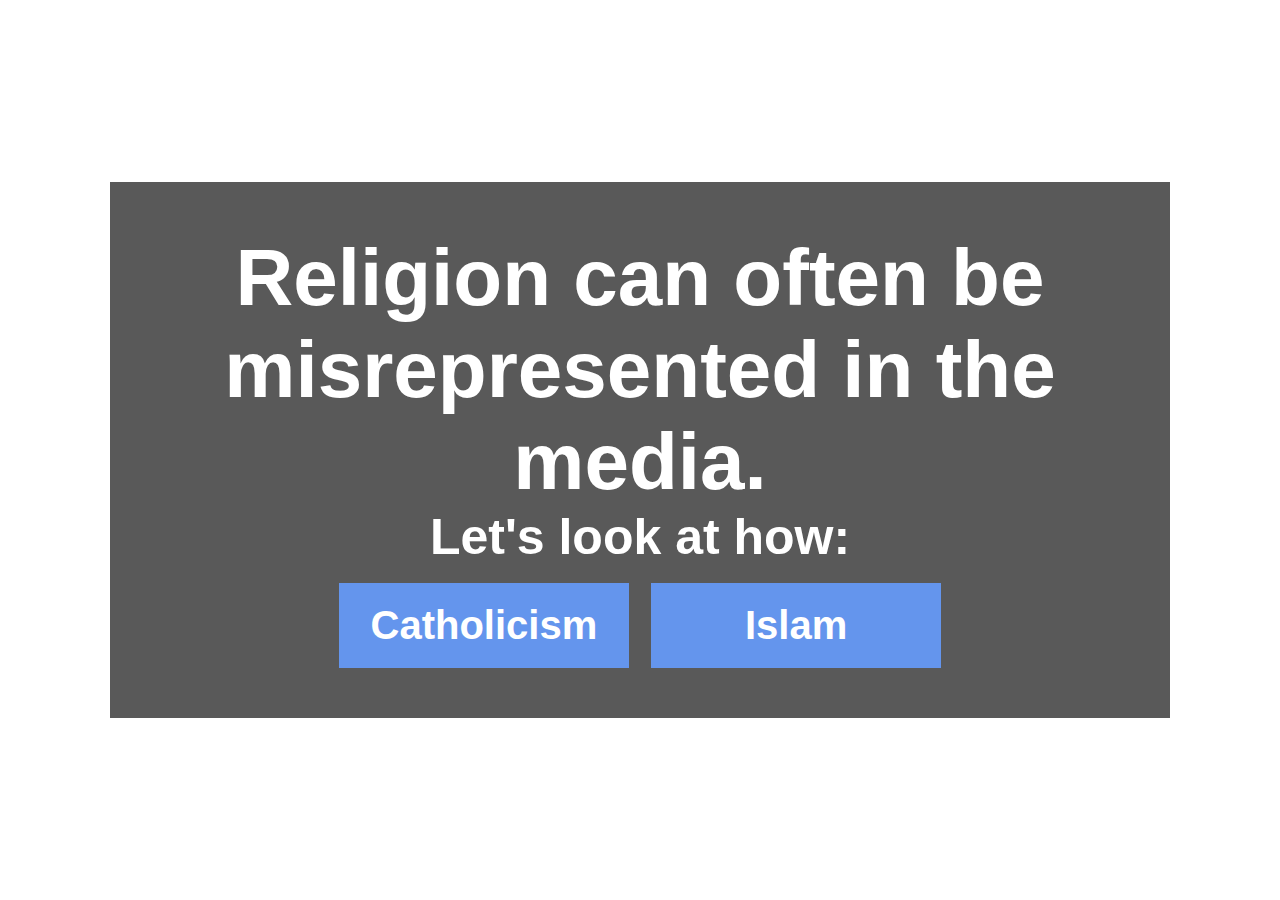
<file: index.html>
<!DOCTYPE html>
<!--[if lt IE 7]>      <html class="no-js lt-ie9 lt-ie8 lt-ie7"> <![endif]-->
<!--[if IE 7]>         <html class="no-js lt-ie9 lt-ie8"> <![endif]-->
<!--[if IE 8]>         <html class="no-js lt-ie9"> <![endif]-->
<!--[if gt IE 8]>      <html class="no-js"> <!--<![endif]-->
<html>
    <head>
        <meta charset="utf-8">
        <meta http-equiv="X-UA-Compatible" content="IE=edge">
        <title></title>
        <meta name="description" content="">
        <meta name="viewport" content="width=device-width, initial-scale=1">
        <link rel="stylesheet" href="index.css">
    </head>
    <body>
        <!--[if lt IE 7]>
            <p class="browsehappy">You are using an <strong>outdated</strong> browser. Please <a href="#">upgrade your browser</a> to improve your experience.</p>
        <![endif]-->
        <span>
            Religion can often be misrepresented in the media.
            <penis>Let's look at how:</penis>
            <div class="navb"><a href="catholic.html">Catholicism</a></div>
            <div class="navb"><a href="islam.html">Islam</a></div>
        </span>
        <script src="" async defer></script>
    </body>
</html>
</file>
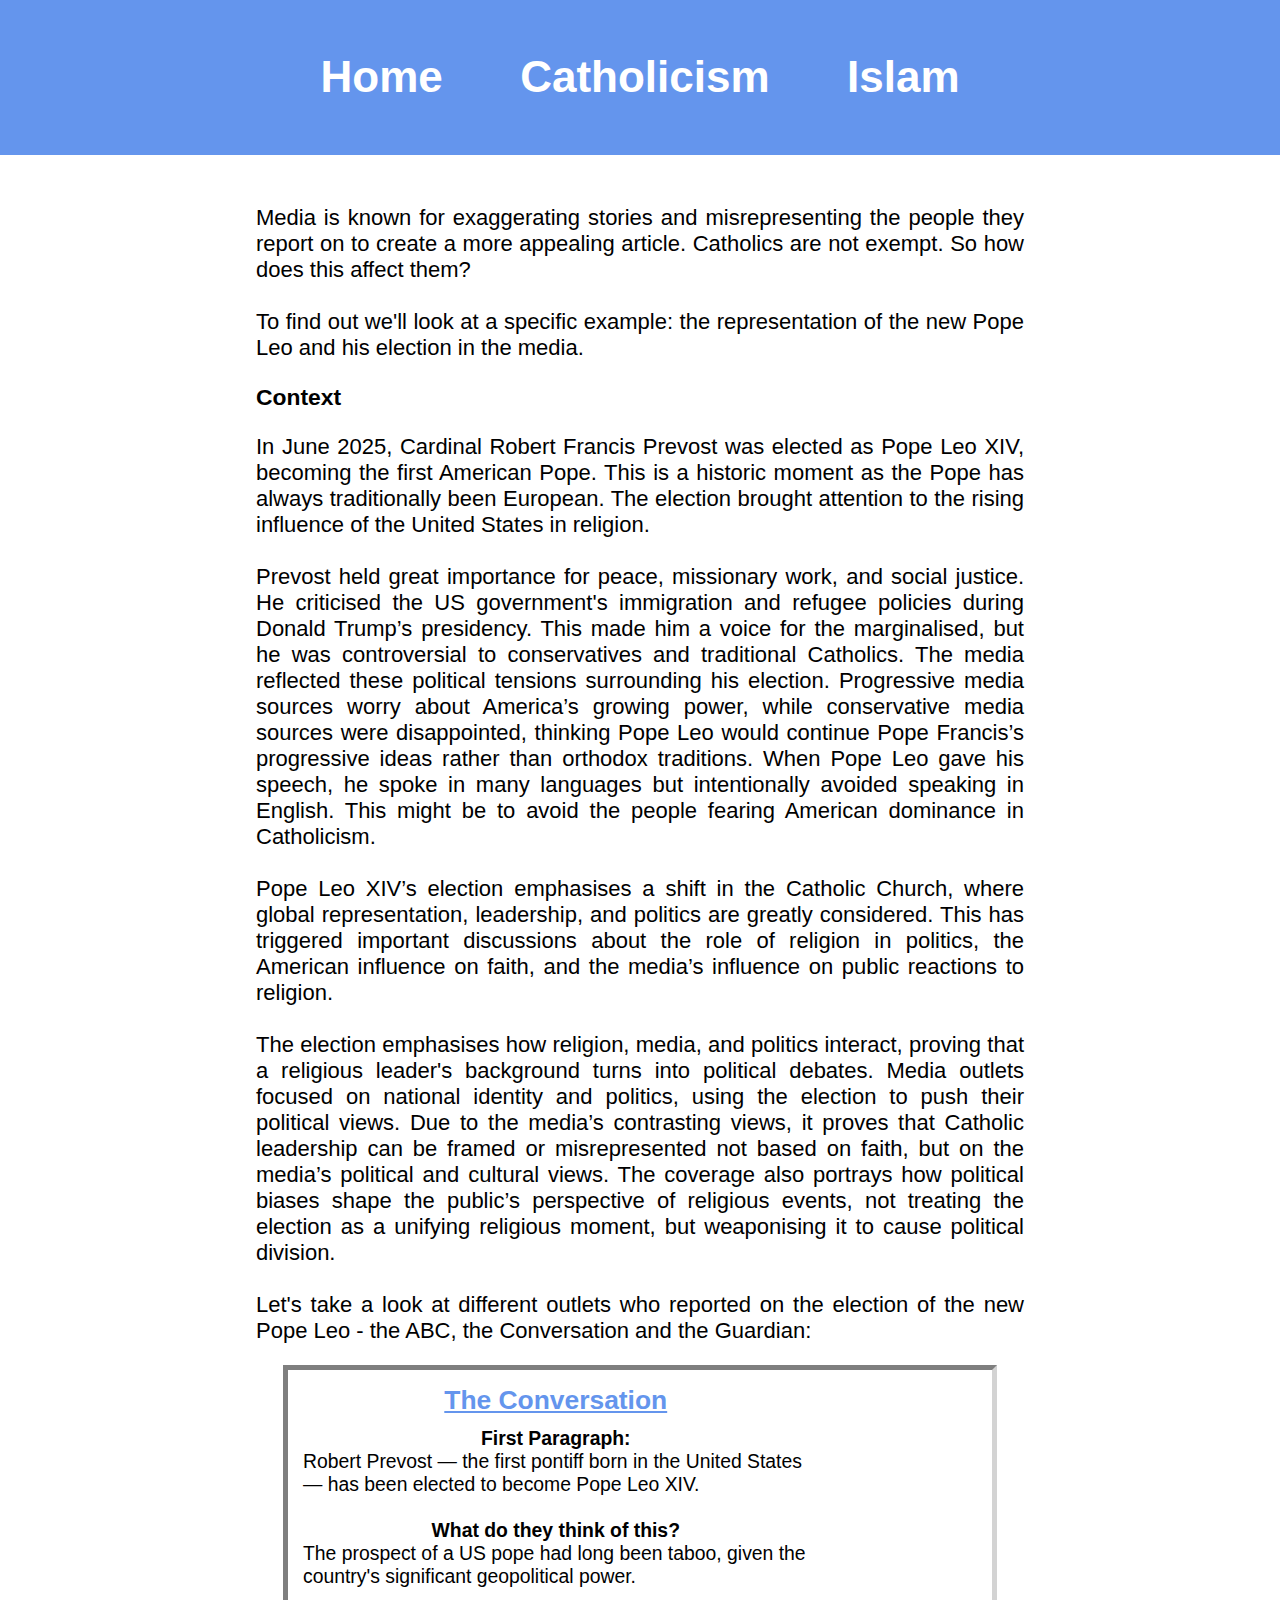
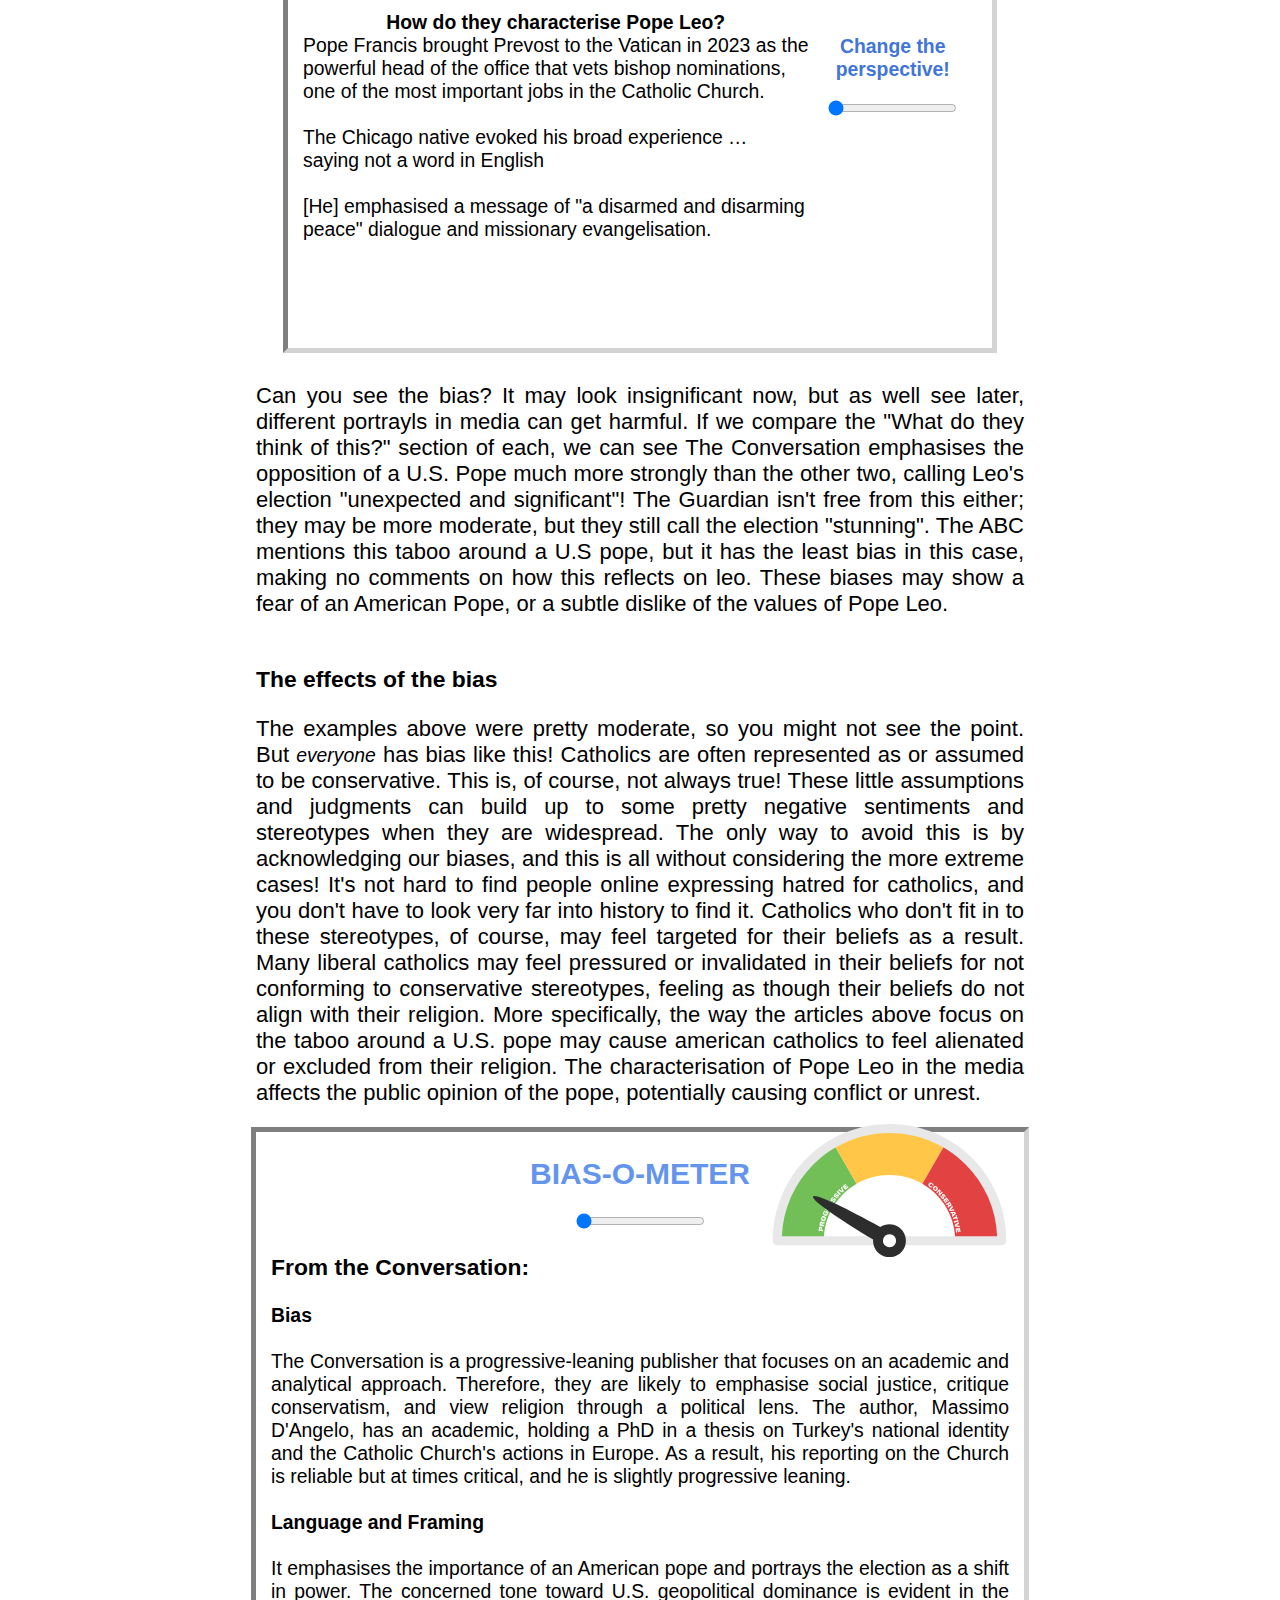
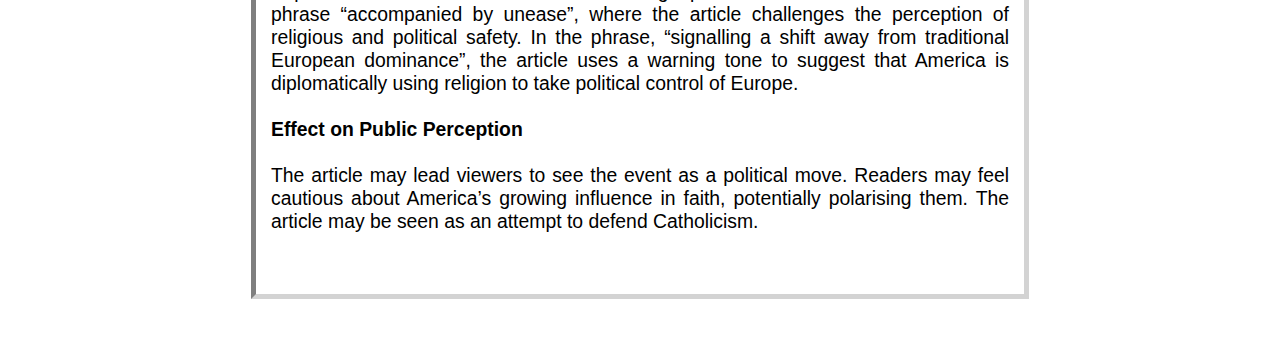
<file: catholic.html>
<!DOCTYPE html>
<html>
    <head>
        <meta charset="utf-8">
        <meta http-equiv="X-UA-Compatible" content="IE=edge">
        <title>Religious Misinformation</title>
        <meta name="description" content="">
        <meta name="viewport" content="width=device-width, initial-scale=1">
        <link rel="stylesheet" href="style.css">
        <script src="script.js" defer></script>
    </head>
    <body>
        <nav>
            <div class="navb"><a href="index.html">Home</a></div>
            <div class="navb"><a href="catholic.html">Catholicism</a></div>
            <div class="navb"><a href="islam.html">Islam</a></div>
        </nav>
        <section id="content">
            <div class="text">Media is known for exaggerating stories and misrepresenting the people they report on to create a more appealing article. Catholics are not exempt. So how does this affect them?
            <br><br>To find out we'll look at a specific example: the representation of the new Pope Leo and his election in the media.
            <h3>Context</h3>
            In June 2025, Cardinal Robert Francis Prevost was elected as Pope Leo XIV, becoming the first American Pope. This is a historic moment as the Pope has always traditionally been European.  The election brought attention to the rising influence of the United States in religion. 
            <br><br>
            Prevost held great importance for peace, missionary work, and social justice. He criticised the US government's immigration and refugee policies during Donald Trump’s presidency. This made him a voice for the marginalised, but he was controversial to conservatives and traditional Catholics. The media reflected these political tensions surrounding his election. Progressive media sources worry about America’s growing power, while conservative media sources were disappointed, thinking Pope Leo would continue Pope Francis’s progressive ideas rather than orthodox traditions. When Pope Leo gave his speech, he spoke in many languages but intentionally avoided speaking in English. This might be to avoid the people fearing American dominance in Catholicism. 
            <br><br>
            Pope Leo XIV’s election emphasises a shift in the Catholic Church, where global representation, leadership, and politics are greatly considered. This has triggered important discussions about the role of religion in politics, the American influence on faith, and the media’s influence on public reactions to religion. 
            <br><br>
            The election emphasises how religion, media, and politics interact, proving that a religious leader's background turns into political debates. Media outlets focused on national identity and politics, using the election to push their political views. Due to the media’s contrasting views, it proves that Catholic leadership can be framed or misrepresented not based on faith, but on the media’s political and cultural views. The coverage also portrays how political biases shape the public’s perspective of religious events, not treating the election as a unifying religious moment, but weaponising it to cause political division. 

            <br><br>Let's take a look at different outlets who reported on the election of the new Pope Leo - the ABC, the Conversation and the Guardian:<br><br></div>
            <div id="leoelection">
                <div id="leoeltext">
                    <div id="leoelauthor" class="author">ABC</div>
                    <div id="leoelcontent" class="content">Leo stuffs</div>
                </div>
                <div id="leoelinp" class="perspinput"><label for="leoelslider">Change the perspective!</label>
                <input type="range" name="leoelslider" id="leoelslider" value="1" min="0" max="2" step="1"></div>
            </div>
            <div class="text">Can you see the bias? It may look insignificant now, but as well see later, different portrayls in media can get harmful. If we compare the "What do they think of this?" section of each, we can see The Conversation emphasises the opposition of a U.S. Pope much more strongly than the other two, calling Leo's election "unexpected and significant"! The Guardian isn't free from this either; they may be more moderate, but they still call the election "stunning". The ABC mentions this taboo around a U.S pope, but it has the least bias in this case, making no comments on how this reflects on leo. These biases may show a fear of an American Pope, or a subtle dislike of the values of Pope Leo.<br><br>
            <h3>The effects of the bias</h3>
            The examples above were pretty moderate, so you might not see the point. But <em>everyone</em> has bias like this! Catholics are often represented as or assumed to be conservative. This is, of course, not always true! These little assumptions and judgments can build up to some pretty negative sentiments and stereotypes when they are widespread. The only way to avoid this is by acknowledging our biases, and this is all without considering the more extreme cases! It's not hard to find people online expressing hatred for catholics, and you don't have to look very far into history to find it.
            Catholics who don't fit in to these stereotypes, of course, may feel targeted for their beliefs as a result. Many liberal catholics may feel pressured or invalidated in their beliefs for not conforming to conservative stereotypes, feeling as though their beliefs do not align with their religion.
            More specifically, the way the articles above focus on the taboo around a U.S. pope may cause american catholics to feel alienated or excluded from their religion. The characterisation of Pope Leo in the media affects the public opinion of the pope, potentially causing conflict or unrest.
            <br><br>
            <div id="bias-o-meter">  
                <div id="bominp" class="erspinput"><label for="leoelslider">BIAS-O-METER</label>
                <input type="range" name="bomslider" id="bomslider" value="1" min="0" max="2" step="1"></div>
                <img id="bomimg">
                <div id="bomtext"></div>
            </div>
            </div>
        </section>
    </body>
</html>
</file>
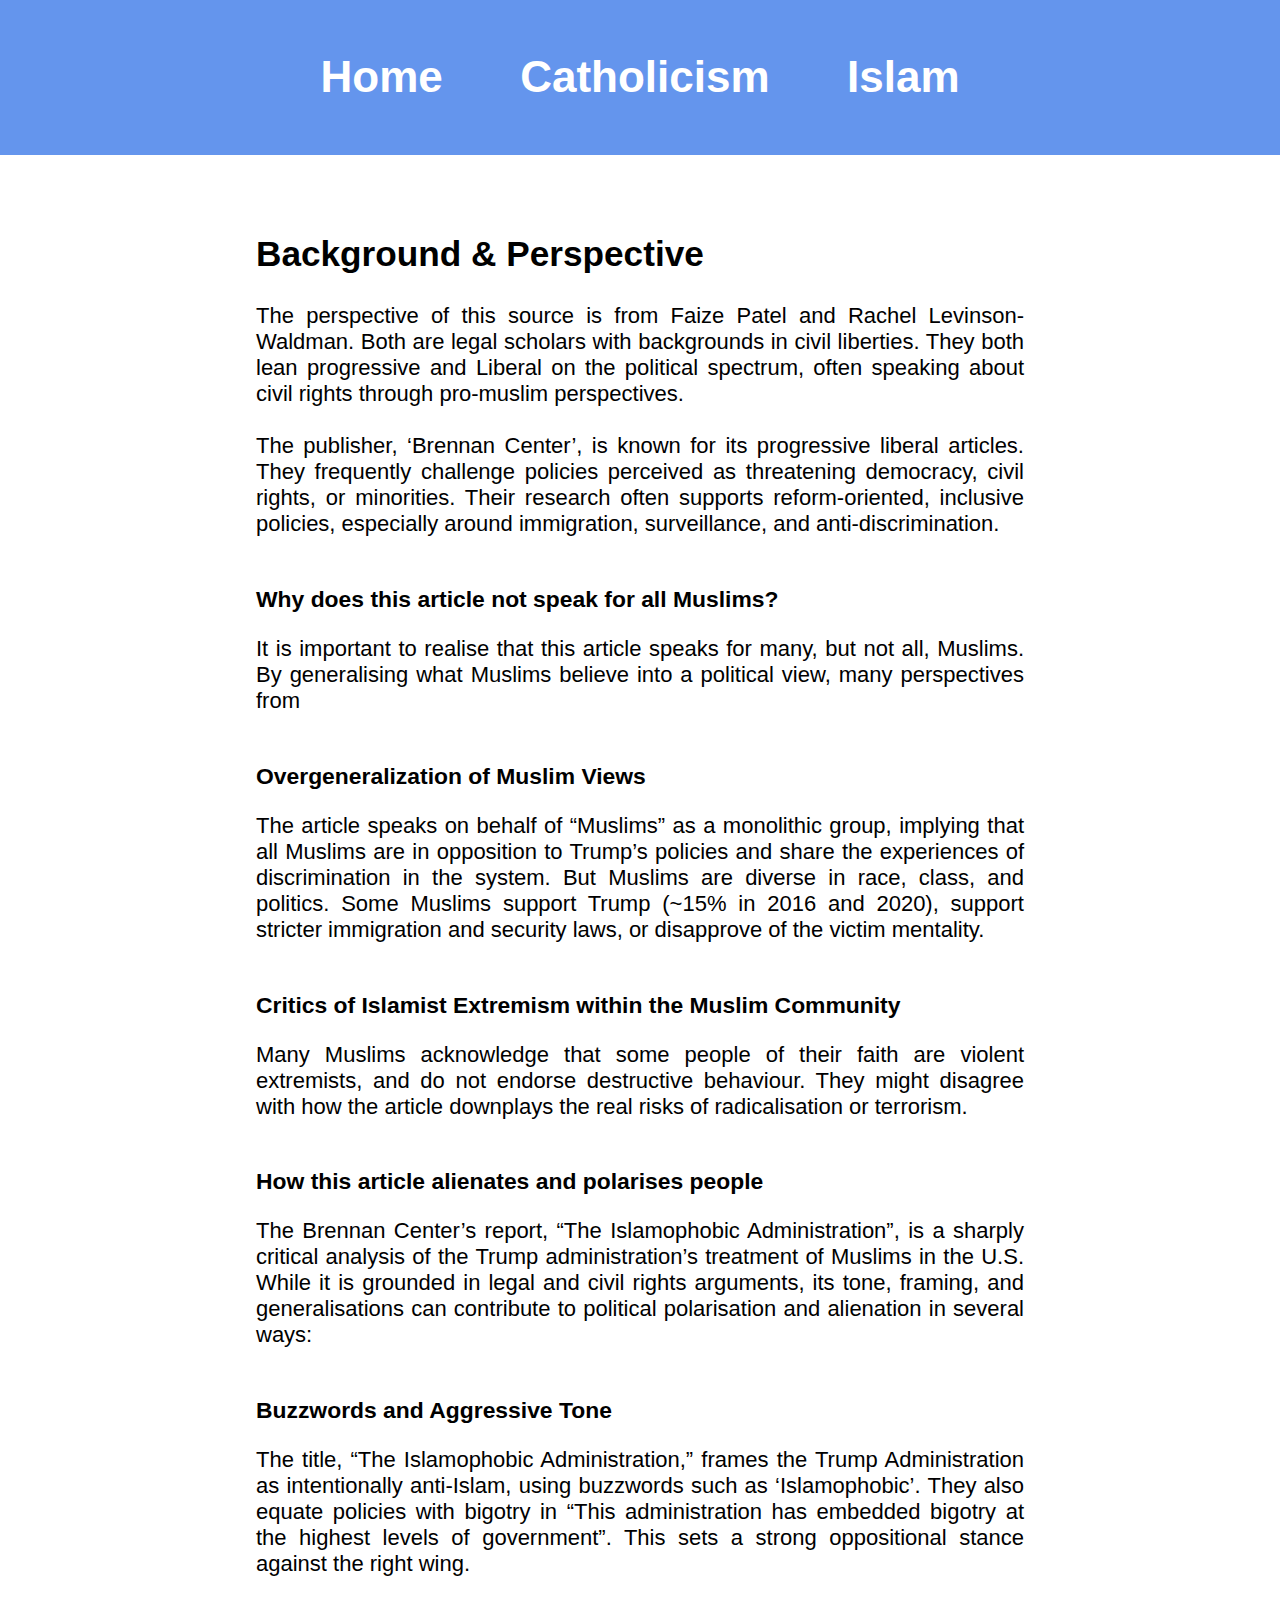
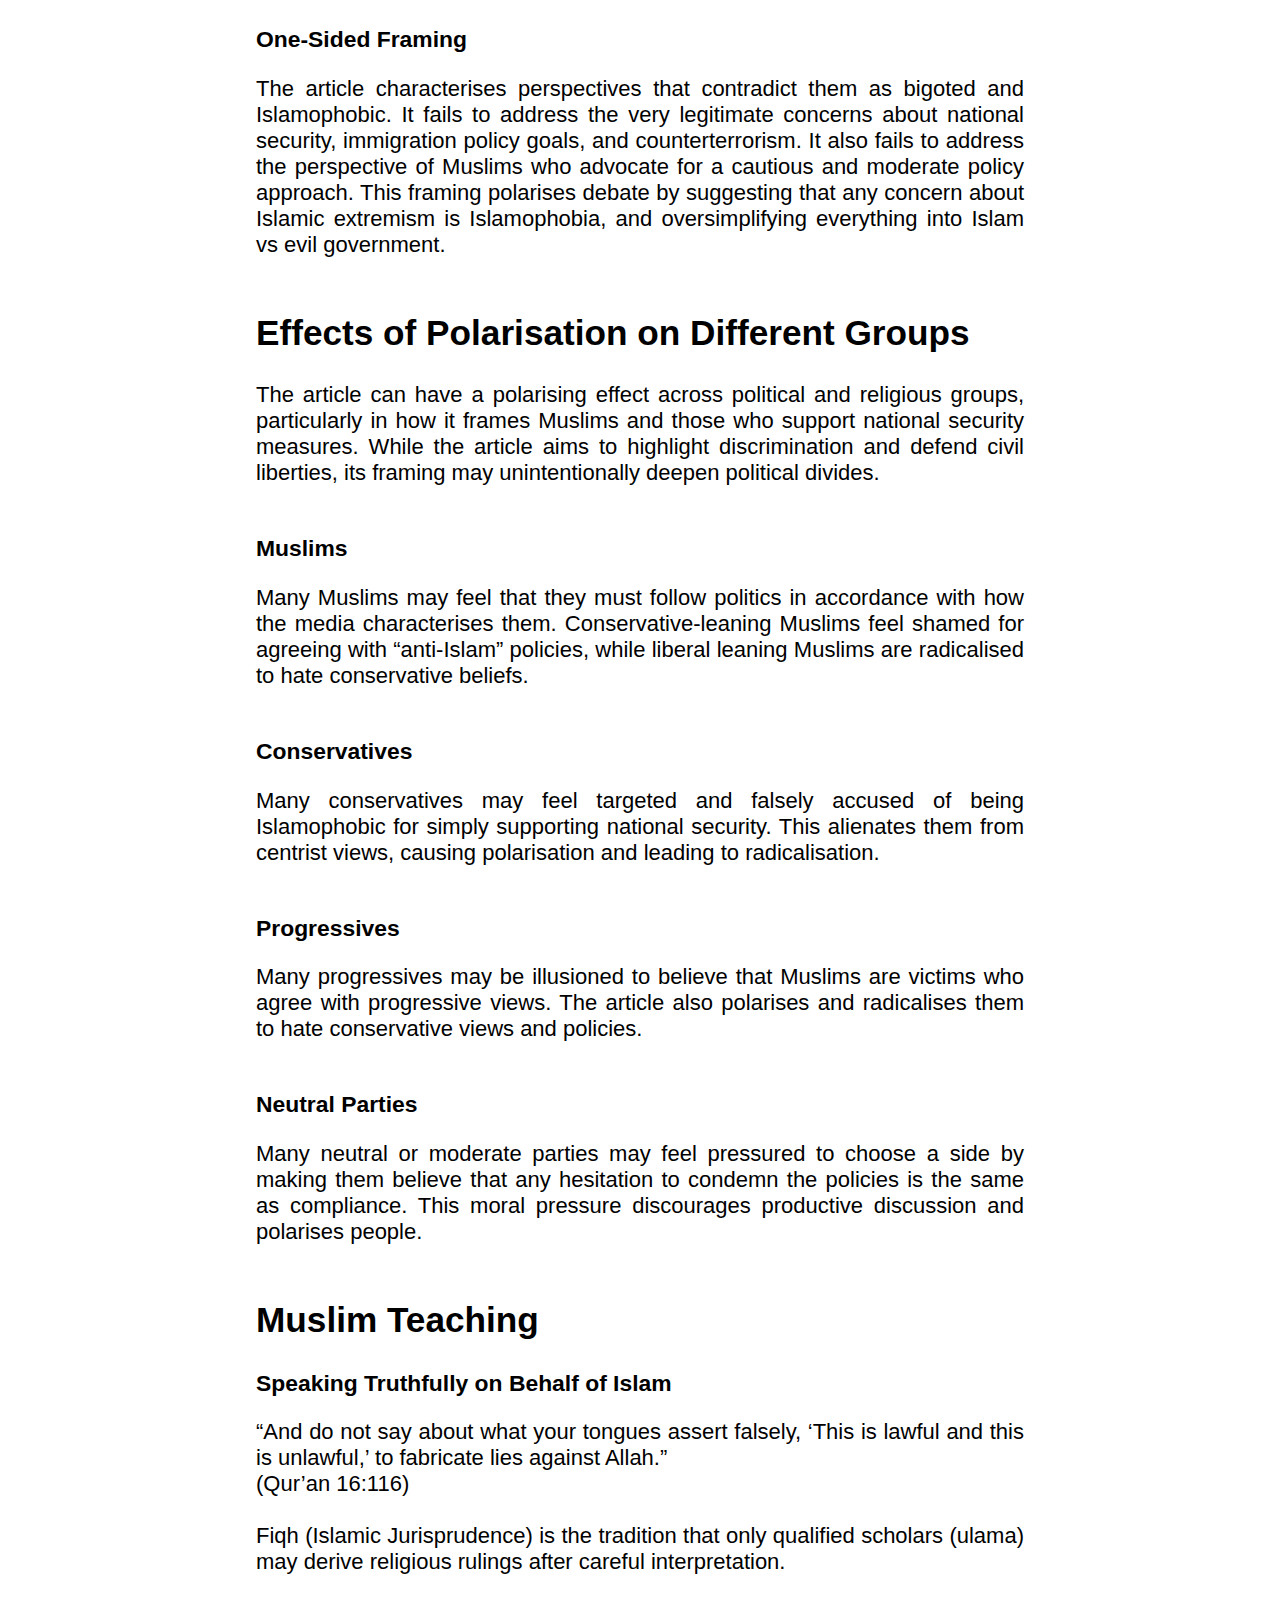
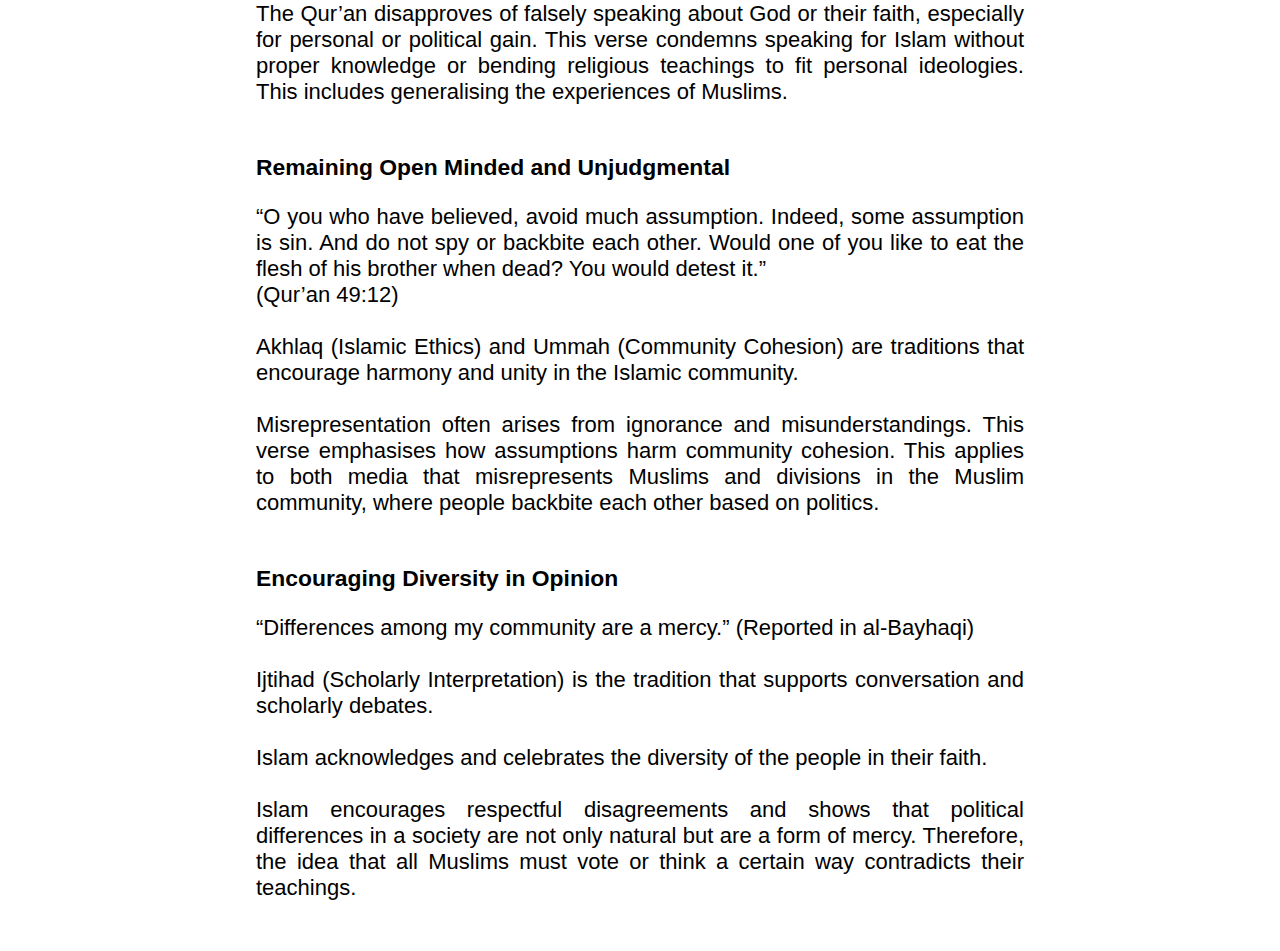
<file: islam.html>
<!DOCTYPE html>
<html>
    <head>
        <meta charset="utf-8">
        <meta http-equiv="X-UA-Compatible" content="IE=edge">
        <title>Religious Misinformation</title>
        <meta name="description" content="">
        <meta name="viewport" content="width=device-width, initial-scale=1">
        <link rel="stylesheet" href="style.css">
        <script src="script.js" defer></script>
    </head>
    <body>
        <nav>
            <div class="navb"><a href="index.html">Home</a></div>
            <div class="navb"><a href="catholic.html">Catholicism</a></div>
            <div class="navb"><a href="islam.html">Islam</a></div>
        </nav>
        <section id="content">
<div class="text">
  <h2>Background & Perspective</h2>
  The perspective of this source is from Faize Patel and Rachel Levinson-Waldman. Both are legal scholars with backgrounds in civil liberties. They both lean progressive and Liberal on the political spectrum, often speaking about civil rights through pro-muslim perspectives.  
  <br><br>
  The publisher, ‘Brennan Center’, is known for its progressive liberal articles. They frequently challenge policies perceived as threatening democracy, civil rights, or minorities. Their research often supports reform-oriented, inclusive policies, especially around immigration, surveillance, and anti-discrimination.  
  <br><br>

  <h3>Why does this article not speak for all Muslims?</h3>
  It is important to realise that this article speaks for many, but not all, Muslims. By generalising what Muslims believe into a political view, many perspectives from  
  <br><br>

  <h3>Overgeneralization of Muslim Views</h3>
  The article speaks on behalf of “Muslims” as a monolithic group, implying that all Muslims are in opposition to Trump’s policies and share the experiences of discrimination in the system. But Muslims are diverse in race, class, and politics. Some Muslims support Trump (~15% in 2016 and 2020), support stricter immigration and security laws, or disapprove of the victim mentality.  
  <br><br>

  <h3>Critics of Islamist Extremism within the Muslim Community</h3>
  Many Muslims acknowledge that some people of their faith are violent extremists, and do not endorse destructive behaviour. They might disagree with how the article downplays the real risks of radicalisation or terrorism.  
  <br><br>

  <h3>How this article alienates and polarises people</h3>
  The Brennan Center’s report, “The Islamophobic Administration”, is a sharply critical analysis of the Trump administration’s treatment of Muslims in the U.S. While it is grounded in legal and civil rights arguments, its tone, framing, and generalisations can contribute to political polarisation and alienation in several ways:  
  <br><br>

  <h3>Buzzwords and Aggressive Tone</h3>
  The title, “The Islamophobic Administration,” frames the Trump Administration as intentionally anti-Islam, using buzzwords such as ‘Islamophobic’. They also equate policies with bigotry in “This administration has embedded bigotry at the highest levels of government”. This sets a strong oppositional stance against the right wing.  
  <br><br>

  <h3>One-Sided Framing</h3>
  The article characterises perspectives that contradict them as bigoted and Islamophobic. It fails to address the very legitimate concerns about national security, immigration policy goals, and counterterrorism. It also fails to address the perspective of Muslims who advocate for a cautious and moderate policy approach. This framing polarises debate by suggesting that any concern about Islamic extremism is Islamophobia, and oversimplifying everything into Islam vs evil government.  
  <br><br>

  <h2>Effects of Polarisation on Different Groups</h2>
  The article can have a polarising effect across political and religious groups, particularly in how it frames Muslims and those who support national security measures. While the article aims to highlight discrimination and defend civil liberties, its framing may unintentionally deepen political divides.  
  <br><br>

  <h3>Muslims</h3>
  Many Muslims may feel that they must follow politics in accordance with how the media characterises them. Conservative-leaning Muslims feel shamed for agreeing with “anti-Islam” policies, while liberal leaning Muslims are radicalised to hate conservative beliefs.  
  <br><br>

  <h3>Conservatives</h3>
  Many conservatives may feel targeted and falsely accused of being Islamophobic for simply supporting national security. This alienates them from centrist views, causing polarisation and leading to radicalisation.  
  <br><br>

  <h3>Progressives</h3>
  Many progressives may be illusioned to believe that Muslims are victims who agree with progressive views. The article also polarises and radicalises them to hate conservative views and policies.  
  <br><br>

  <h3>Neutral Parties</h3>
  Many neutral or moderate parties may feel pressured to choose a side by making them believe that any hesitation to condemn the policies is the same as compliance. This moral pressure discourages productive discussion and polarises people.  
  <br><br>

  <h2>Muslim Teaching</h2>

  <h3>Speaking Truthfully on Behalf of Islam</h3>
  “And do not say about what your tongues assert falsely, ‘This is lawful and this is unlawful,’ to fabricate lies against Allah.”  
  <br>
  (Qur’an 16:116)  
  <br><br>
  Fiqh (Islamic Jurisprudence) is the tradition that only qualified scholars (ulama) may derive religious rulings after careful interpretation.  
  <br><br>
  The Qur’an disapproves of falsely speaking about God or their faith, especially for personal or political gain. This verse condemns speaking for Islam without proper knowledge or bending religious teachings to fit personal ideologies. This includes generalising the experiences of Muslims.  
  <br><br>

  <h3>Remaining Open Minded and Unjudgmental</h3>
  “O you who have believed, avoid much assumption. Indeed, some assumption is sin. And do not spy or backbite each other. Would one of you like to eat the flesh of his brother when dead? You would detest it.”  
  <br>
  (Qur’an 49:12)  
  <br><br>
  Akhlaq (Islamic Ethics) and Ummah (Community Cohesion) are traditions that encourage harmony and unity in the Islamic community.  
  <br><br>
  Misrepresentation often arises from ignorance and misunderstandings. This verse emphasises how assumptions harm community cohesion. This applies to both media that misrepresents Muslims and divisions in the Muslim community, where people backbite each other based on politics.  
  <br><br>

  <h3>Encouraging Diversity in Opinion</h3>
  “Differences among my community are a mercy.” (Reported in al-Bayhaqi)  
  <br><br>
  Ijtihad (Scholarly Interpretation) is the tradition that supports conversation and scholarly debates.  
  <br><br>
  Islam acknowledges and celebrates the diversity of the people in their faith.  
  <br><br>
  Islam encourages respectful disagreements and shows that political differences in a society are not only natural but are a form of mercy. Therefore, the idea that all Muslims must vote or think a certain way contradicts their teachings.  
</div>
            </section>
    </body>
</html>
</file>
<file: index.css>
html, body {
    width: 100%;
    height: 100%;
    margin: 0;
    font-family: Arial, Helvetica, sans-serif;
}
body {
    background-image: url(https://upload.wikimedia.org/wikipedia/commons/5/5b/Michelangelo_-_Creation_of_Adam_%28cropped%29.jpg );
    background-size: cover;
    display: flex;
    align-items: center;
    justify-content: center;
}
body > span {
    background-color: rgba(0, 0, 0, 0.65);
    padding: 50px;
    color: white;
    font-size: 80px;
    /*font-family: Helvetica, sans-serif;*/
    max-width: 75%;
    text-align: center;
    font-weight: bold;
    display: block;
}
penis {
    display: block;
    font-size: 50px;
}

.navb {
    display: inline-block;
    color: white;
    background-color: cornflowerblue;
    font-size: 10px;
    width: max-content;
    padding: 2em 2em;
    width: 250px;
    font-weight: bold;
}
a {
    font-size: 2.5rem;
    color: unset;
    text-decoration: none;
}

.navb:hover {
    filter: brightness(110%);
}
</file>
<file: style.css>
html, body {
    width: 100%;
    height: 100%;
    margin: 0;
    font-family: Arial, Helvetica, sans-serif;
}
* { font-size: 1.1rem;}
h3 { font-size: 1.3rem;}
h2 { font-size: 2rem;}
html {
    background-color: cornflowerblue;
}
body {
    background-color: white;
}
.author {
    font-weight: bold;
    font-size: 1.5rem;
    text-decoration: underline;
    color: cornflowerblue;
    margin-bottom: 0.65rem;
}
.perspinput {
    position: relative;
    top: 1rem;
    display: flex;
    flex-direction: column;
    align-items: center;
    justify-content: center;
    text-align: center;
    width: 25%;
    gap: 1rem;
    font-weight: bold;
    color: rgb(65, 118, 216)
}

.perspinput label {
    text-align: center;
}


#content {
    width: 100%;
    padding-top: 50px;
    padding-bottom: 50px;
    display: flex;
    align-items: center;
    flex-direction: column;
    background-color: white;
}

.text {
    width: 60%;
    font-size: 1.25rem;
    text-align: justify;
}

#leoelection {
    width: 55%;
    display: flex;
    align-items: center;
    flex-direction: row;
    position: relative;
    margin-bottom: 2rem;
    outline: 5px lightgray inset;
    padding: 15px;
    box-sizing: border-box;
}
/*#leoelection > * {
    width: 50%;
}*/

#leoeltext {
    width: 75%;
    display: flex;
    align-items: center;
    justify-content: center;
    flex-direction: column;
    position: relative;
}

#leoelcontent strong {
    display: block;
    text-align: center;
}


nav {
    position: sticky;
    top: 0;
    left: 0;
    background-color: cornflowerblue;
    display: flex;
    align-items: center;
    justify-content: center;
    height: 8em;
    z-index: 100;
}

.navb {
    display: inline-block;
    color: white;
    background-color: cornflowerblue;

    width: max-content;
    padding: 2em 2em;
    font-weight: bold;
}

.navb:hover {
    filter: brightness(110%);
}

a {
    font-size: 2.5rem;
    color: unset;
    text-decoration: none;
}

#bomimg {
    position: absolute;
    width: 35%;
    right: 0%;
    top: -10%;
}
#bias-o-meter {
    position: relative;
    outline: 5px lightgray inset;
    padding: 15px;
}

#bominp {
    font-weight: bold;
    font-size: 20px;
    display: flex;
    align-items: center;
    justify-content: center;
    flex-direction: column;
}
#bominp label {
    font-weight: bold;
    font-size: 30px;
    display: flex;
    align-items: center;
    justify-content: center;
    margin-bottom: 20px;
    margin-top: 10px;
    color: cornflowerblue
}
#bominp label {
    display: block;
}
</file>
